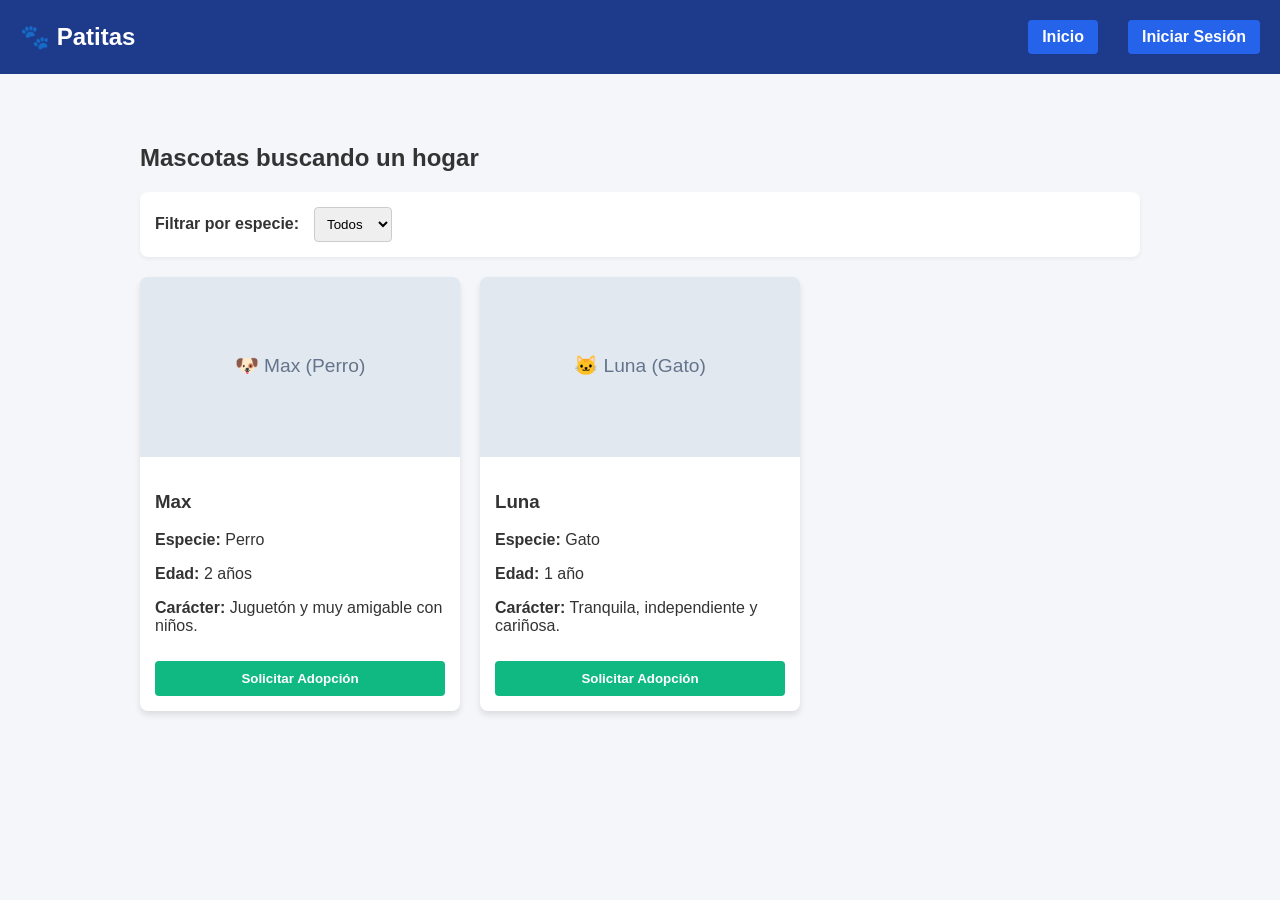
<file: index.html>
<!DOCTYPE html>
<html lang="es">
<head>
    <meta charset="UTF-8">
    <title>Patitas - Plataforma de Adopción</title>
    <link rel="stylesheet" href="style.css">
</head>
<body>
    <header>
        <h1>🐾 Patitas</h1>
        <nav id="navBar">
            <a href="index.html" class="nav-btn">Inicio</a>
            <a href="admin.html" id="linkAdmin" class="nav-btn" style="display:none; background-color: #7c3aed;">Panel Admin</a>
            <a href="publicar.html" id="linkPublicar" class="nav-btn" style="display:none;">Registrar Mascota</a>
            <span id="userSpan" style="font-weight: bold; margin-left: 10px;"></span>
            <a href="login.html" id="linkLogin" class="nav-btn">Iniciar Sesión</a>
            <a href="#" id="linkLogout" class="nav-btn nav-logout" onclick="cerrarSesion()" style="display:none;">Cerrar Sesión</a>
        </nav>
    </header>

    <div class="container">
        <h2>Mascotas buscando un hogar</h2>
        
        <div class="filtros-box">
            <label for="filtroEspecie"><strong>Filtrar por especie:</strong></label>
            <select id="filtroEspecie" onchange="filtrarMascotas()">
                <option value="todos">Todos</option>
                <option value="Perro">Perros</option>
                <option value="Gato">Gatos</option>
            </select>
        </div>

        <div class="grid-mascotas" id="gridMascotas"></div>
    </div>

    <!-- Modal personalizado -->
    <div id="customModal">
        <div class="modal-content">
            <p id="modalMessage"></p>
            <button onclick="cerrarModal()">Aceptar</button>
        </div>
    </div>

    <script>
        function mostrarMensaje(texto, callback = null) {
            document.getElementById('modalMessage').textContent = texto;
            document.getElementById('customModal').style.display = 'flex';
            window.modalCallback = callback;
        }

        function cerrarModal() {
            document.getElementById('customModal').style.display = 'none';
            if (window.modalCallback) {
                window.modalCallback();
                window.modalCallback = null;
            }
        }

        const mascotasDefault = [
            {
                nombre: "Max",
                especie: "Perro",
                edad: "2 años",
                caracter: "Juguetón y muy amigable con niños.",
                foto: "data:image/svg+xml;utf8,<svg xmlns='http://www.w3.org/2000/svg' width='400' height='300' viewBox='0 0 400 300'><rect width='100%' height='100%' fill='%23e2e8f0'/><text x='50%' y='50%' dominant-baseline='middle' text-anchor='middle' font-family='sans-serif' font-size='24' fill='%2364748b'>🐶 Max (Perro)</text></svg>"
            },
            {
                nombre: "Luna",
                especie: "Gato",
                edad: "1 año",
                caracter: "Tranquila, independiente y cariñosa.",
                foto: "data:image/svg+xml;utf8,<svg xmlns='http://www.w3.org/2000/svg' width='400' height='300' viewBox='0 0 400 300'><rect width='100%' height='100%' fill='%23e2e8f0'/><text x='50%' y='50%' dominant-baseline='middle' text-anchor='middle' font-family='sans-serif' font-size='24' fill='%2364748b'>🐱 Luna (Gato)</text></svg>"
            }
        ];

        function obtenerMascotas() {
            let guardadas = JSON.parse(localStorage.getItem('patitas_mascotas'));
            if (!guardadas || guardadas.length === 0) {
                localStorage.setItem('patitas_mascotas', JSON.stringify(mascotasDefault));
                return mascotasDefault;
            }
            return guardadas;
        }

        function verificarSesion() {
            const usuarioActivo = JSON.parse(localStorage.getItem('patitas_usuario_activo'));
            const linkLogin = document.getElementById('linkLogin');
            const linkLogout = document.getElementById('linkLogout');
            const linkPublicar = document.getElementById('linkPublicar');
            const linkAdmin = document.getElementById('linkAdmin');
            const userSpan = document.getElementById('userSpan');

            if (usuarioActivo) {
                linkLogin.style.display = 'none';
                linkLogout.style.display = 'inline-block';
                const primerNombre = usuarioActivo.nombre.trim().split(' ')[0];
                userSpan.textContent = primerNombre;
                
                // Todos los usuarios logueados pueden registrar mascotas para evaluación
                linkPublicar.style.display = 'inline-block';

                // Solo el admin ve el panel de administración
                if (usuarioActivo.email === 'admin@patitas.com' || usuarioActivo.tipo === 'Admin') {
                    linkAdmin.style.display = 'inline-block';
                } else {
                    linkAdmin.style.display = 'none';
                }
            } else {
                linkLogin.style.display = 'inline-block';
                linkLogout.style.display = 'none';
                userSpan.textContent = '';
                linkPublicar.style.display = 'none';
                linkAdmin.style.display = 'none';
            }
        }

        function mostrarMascotas(lista) {
            const grid = document.getElementById('gridMascotas');
            grid.innerHTML = "";
            
            if (lista.length === 0) {
                grid.innerHTML = "<p>No hay mascotas registradas con ese filtro.</p>";
                return;
            }

            lista.forEach((m) => {
                grid.innerHTML += `
                    <div class="card">
                        <img src="${m.foto}" alt="${m.nombre}">
                        <div class="card-content">
                            <div>
                                <h3>${m.nombre}</h3>
                                <p><strong>Especie:</strong> ${m.especie}</p>
                                <p><strong>Edad:</strong> ${m.edad}</p>
                                <p><strong>Carácter:</strong> ${m.caracter}</p>
                            </div>
                            <div>
                                <button class="btn-adoptar" onclick="solicitarAdopcion('${m.nombre}')">Solicitar Adopción</button>
                            </div>
                        </div>
                    </div>
                `;
            });
        }

        function filtrarMascotas() {
            const especieSeleccionada = document.getElementById('filtroEspecie').value;
            const mascotas = obtenerMascotas();
            
            if (especieSeleccionada === 'todos') {
                mostrarMascotas(mascotas);
            } else {
                const filtradas = mascotas.filter(m => m.especie === especieSeleccionada);
                mostrarMascotas(filtradas);
            }
        }

        function solicitarAdopcion(nombreMascota) {
            const usuarioActivo = JSON.parse(localStorage.getItem('patitas_usuario_activo'));
            if (!usuarioActivo) {
                mostrarMensaje("Debes iniciar sesión para poder solicitar una adopción.", () => {
                    window.location.href = 'login.html';
                });
                return;
            }

            let solicitudes = JSON.parse(localStorage.getItem('patitas_solicitudes')) || [];
            solicitudes.push({
                mascota: nombreMascota,
                usuario: `${usuarioActivo.nombre} ${usuarioActivo.appPaterno || ''}`,
                email: usuarioActivo.email,
                fecha: new Date().toLocaleDateString()
            });
            localStorage.setItem('patitas_solicitudes', JSON.stringify(solicitudes));

            mostrarMensaje("Solicitud de adopción enviada con éxito.");
        }

        function cerrarSesion() {
            localStorage.removeItem('patitas_usuario_activo');
            mostrarMensaje("Has cerrado sesión correctamente.", () => {
                window.location.href = 'index.html';
            });
        }

        window.onload = () => {
            verificarSesion();
            mostrarMascotas(obtenerMascotas());
        };
    </script>
</body>
</html>
</file>
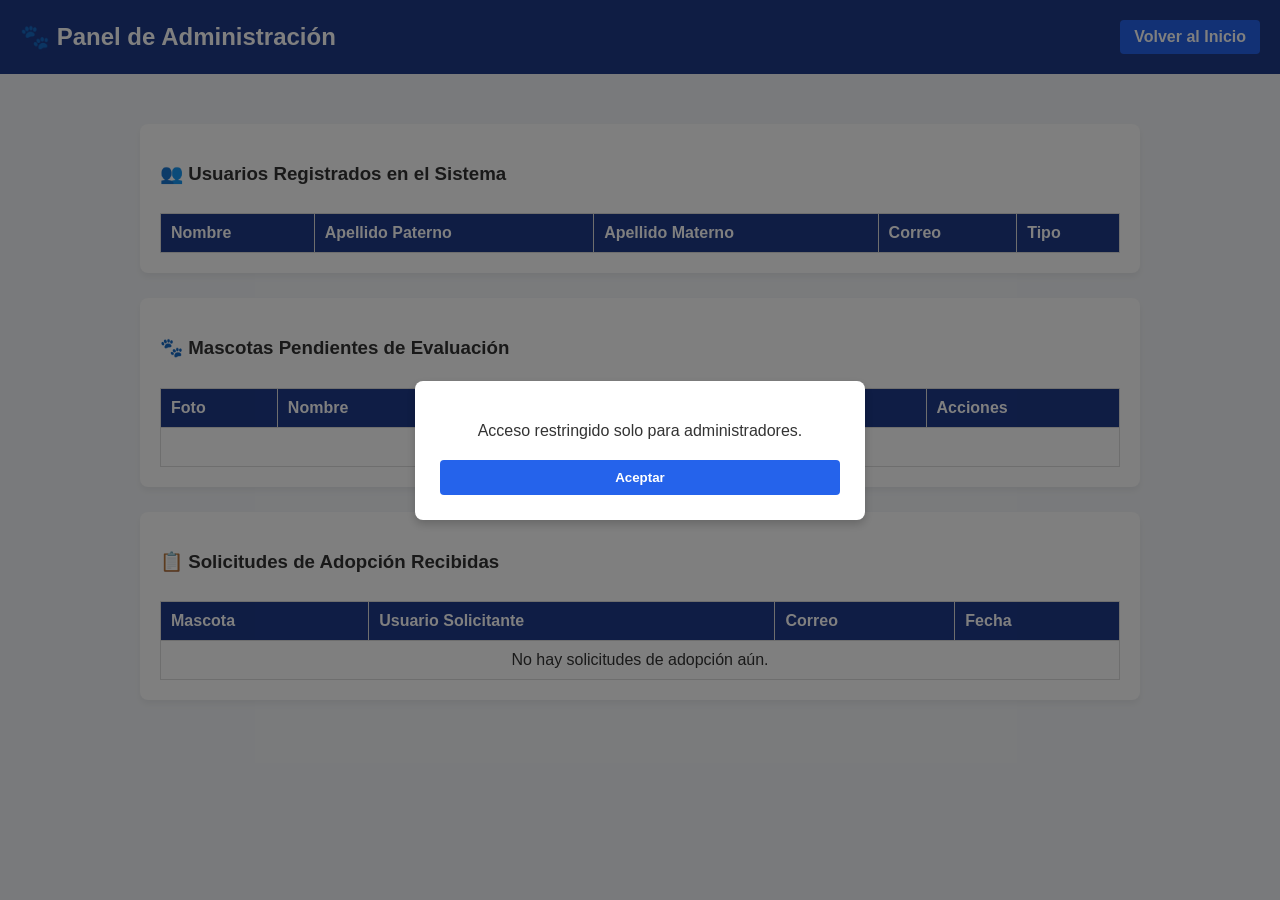
<file: admin.html>
<!DOCTYPE html>
<html lang="es">
<head>
    <meta charset="UTF-8">
    <title>Panel de Administración - Patitas</title>
    <link rel="stylesheet" href="style.css">
    <style>
        .admin-section {
            background: white;
            padding: 20px;
            border-radius: 8px;
            margin-bottom: 25px;
            box-shadow: 0 4px 6px rgba(0,0,0,0.05);
        }
        table {
            width: 100%;
            border-collapse: collapse;
            margin-top: 10px;
        }
        th, td {
            border: 1px solid #ddd;
            padding: 10px;
            text-align: left;
        }
        th {
            background-color: #1e3a8a;
            color: white;
        }
        img.admin-img {
            width: 60px;
            height: 60px;
            object-fit: cover;
            border-radius: 4px;
        }
        .btn-aprobar {
            background-color: #10b981;
            padding: 6px 12px;
            width: auto;
        }
        .btn-rechazar {
            background-color: #dc2626;
            padding: 6px 12px;
            width: auto;
            margin-top: 5px;
        }
    </style>
</head>
<body>
    <header>
        <h1>🐾 Panel de Administración</h1>
        <nav>
            <a href="index.html" class="nav-btn">Volver al Inicio</a>
        </nav>
    </header>

    <div class="container">
        <!-- Usuarios Registrados -->
        <div class="admin-section">
            <h3>👥 Usuarios Registrados en el Sistema</h3>
            <div style="overflow-x: auto;">
                <table id="tablaUsuarios">
                    <thead>
                        <tr>
                            <th>Nombre</th>
                            <th>Apellido Paterno</th>
                            <th>Apellido Materno</th>
                            <th>Correo</th>
                            <th>Tipo</th>
                        </tr>
                    </thead>
                    <tbody></tbody>
                </table>
            </div>
        </div>

        <!-- Mascotas Pendientes de Evaluación -->
        <div class="admin-section">
            <h3>🐾 Mascotas Pendientes de Evaluación</h3>
            <div style="overflow-x: auto;">
                <table id="tablaPendientes">
                    <thead>
                        <tr>
                            <th>Foto</th>
                            <th>Nombre</th>
                            <th>Especie</th>
                            <th>Edad</th>
                            <th>Carácter</th>
                            <th>Acciones</th>
                        </tr>
                    </thead>
                    <tbody></tbody>
                </table>
            </div>
        </div>

        <!-- Solicitudes de Adopción -->
        <div class="admin-section">
            <h3>📋 Solicitudes de Adopción Recibidas</h3>
            <div style="overflow-x: auto;">
                <table id="tablaSolicitudes">
                    <thead>
                        <tr>
                            <th>Mascota</th>
                            <th>Usuario Solicitante</th>
                            <th>Correo</th>
                            <th>Fecha</th>
                        </tr>
                    </thead>
                    <tbody></tbody>
                </table>
            </div>
        </div>
    </div>

    <!-- Modal personalizado -->
    <div id="customModal">
        <div class="modal-content">
            <p id="modalMessage"></p>
            <button onclick="cerrarModal()">Aceptar</button>
        </div>
    </div>

    <script>
        function mostrarMensaje(texto, callback = null) {
            document.getElementById('modalMessage').textContent = texto;
            document.getElementById('customModal').style.display = 'flex';
            window.modalCallback = callback;
        }

        function cerrarModal() {
            document.getElementById('customModal').style.display = 'none';
            if (window.modalCallback) {
                window.modalCallback();
                window.modalCallback = null;
            }
        }

        // Validar acceso exclusivo para administrador
        const usuarioActivo = JSON.parse(localStorage.getItem('patitas_usuario_activo'));
        if (!usuarioActivo || (usuarioActivo.email !== 'admin@patitas.com' && usuarioActivo.tipo !== 'Admin')) {
            mostrarMensaje("Acceso restringido solo para administradores.", () => {
                window.location.href = 'index.html';
            });
        }

        function cargarDatosAdmin() {
            // Cargar Usuarios
            const usuarios = JSON.parse(localStorage.getItem('patitas_usuarios')) || [];
            const tbodyUsuarios = document.querySelector('#tablaUsuarios tbody');
            tbodyUsuarios.innerHTML = "";
            usuarios.forEach(u => {
                tbodyUsuarios.innerHTML += `
                    <tr>
                        <td>${u.nombre}</td>
                        <td>${u.appPaterno || '-'}</td>
                        <td>${u.appMaterno || '-'}</td>
                        <td>${u.email}</td>
                        <td>${u.tipo || 'Adoptante'}</td>
                    </tr>
                `;
            });

            // Cargar Mascotas Pendientes
            const pendientes = JSON.parse(localStorage.getItem('patitas_mascotas_pendientes')) || [];
            const tbodyPendientes = document.querySelector('#tablaPendientes tbody');
            tbodyPendientes.innerHTML = "";
            if (pendientes.length === 0) {
                tbodyPendientes.innerHTML = `<tr><td colspan="6" style="text-align:center;">No hay mascotas pendientes de evaluación.</td></tr>`;
            } else {
                pendientes.forEach((m, index) => {
                    tbodyPendientes.innerHTML += `
                        <tr>
                            <td><img src="${m.foto}" class="admin-img"></td>
                            <td>${m.nombre}</td>
                            <td>${m.especie}</td>
                            <td>${m.edad}</td>
                            <td>${m.caracter}</td>
                            <td>
                                <button class="btn-aprobar" onclick="aprobarMascota(${index})">Aprobar</button>
                                <button class="btn-rechazar" onclick="rechazarMascota(${index})">Rechazar</button>
                            </td>
                        </tr>
                    `;
                });
            }

            // Cargar Solicitudes
            const solicitudes = JSON.parse(localStorage.getItem('patitas_solicitudes')) || [];
            const tbodySolicitudes = document.querySelector('#tablaSolicitudes tbody');
            tbodySolicitudes.innerHTML = "";
            if (solicitudes.length === 0) {
                tbodySolicitudes.innerHTML = `<tr><td colspan="4" style="text-align:center;">No hay solicitudes de adopción aún.</td></tr>`;
            } else {
                solicitudes.forEach(s => {
                    tbodySolicitudes.innerHTML += `
                        <tr>
                            <td>${s.mascota}</td>
                            <td>${s.usuario}</td>
                            <td>${s.email}</td>
                            <td>${s.fecha}</td>
                        </tr>
                    `;
                });
            }
        }

        function aprobarMascota(index) {
            let pendientes = JSON.parse(localStorage.getItem('patitas_mascotas_pendientes')) || [];
            let mascotaAprobada = pendientes.splice(index, 1)[0];

            let mascotasOficiales = JSON.parse(localStorage.getItem('patitas_mascotas')) || [];
            mascotasOficiales.push(mascotaAprobada);

            localStorage.setItem('patitas_mascotas_pendientes', JSON.stringify(pendientes));
            localStorage.setItem('patitas_mascotas', JSON.stringify(mascotasOficiales));

            mostrarMensaje("Mascota aprobada y publicada en la galería principal.", () => {
                cargarDatosAdmin();
            });
        }

        function rechazarMascota(index) {
            let pendientes = JSON.parse(localStorage.getItem('patitas_mascotas_pendientes')) || [];
            pendientes.splice(index, 1);
            localStorage.setItem('patitas_mascotas_pendientes', JSON.stringify(pendientes));

            mostrarMensaje("Mascota rechazada.", () => {
                cargarDatosAdmin();
            });
        }

        window.onload = cargarDatosAdmin;
    </script>
</body>
</html>
</file>
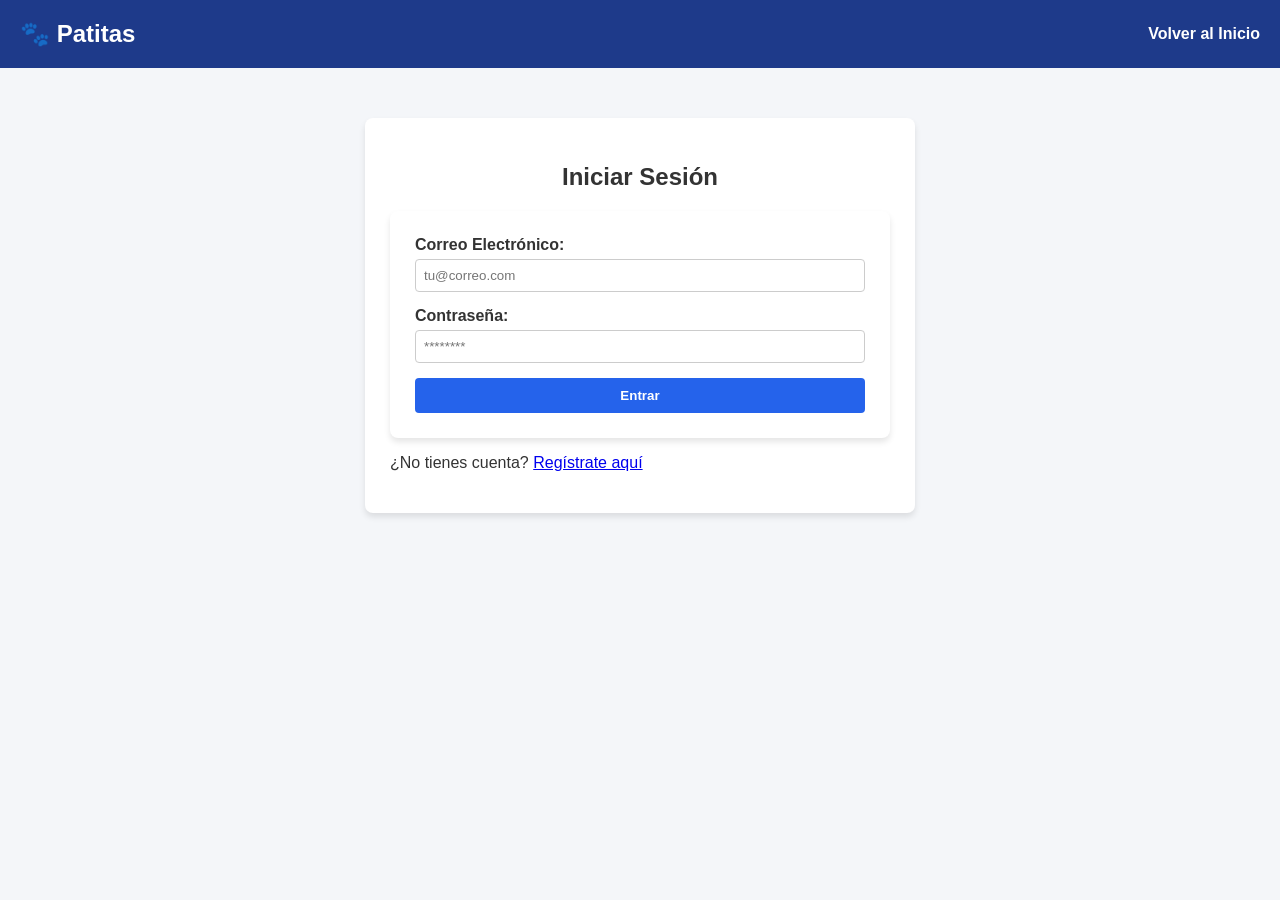
<file: inicio.html>
<!DOCTYPE html>
<html lang="es">
<head>
    <meta charset="UTF-8">
    <title>Iniciar Sesión - Patitas</title>
    <link rel="stylesheet" href="style.css">
</head>
<body>
    <header>
        <h1>🐾 Patitas</h1>
        <nav>
            <a href="index.html">Volver al Inicio</a>
        </nav>
    </header>

    <div class="container">
        <div class="auth-box">
            <h2>Iniciar Sesión</h2>
            <form onsubmit="iniciarSesion(event)">
                <div class="form-group">
                    <label>Correo Electrónico:</label>
                    <input type="email" id="emailLogin" placeholder="tu@correo.com" required>
                </div>
                <div class="form-group">
                    <label>Contraseña:</label>
                    <input type="password" id="passLogin" placeholder="********" required>
                </div>
                <button type="submit">Entrar</button>
            </form>
            <div class="switch-link">
                <p>¿No tienes cuenta? <a href="registro.html">Regístrate aquí</a></p>
            </div>
        </div>
    </div>

    <script>
        function iniciarSesion(event) {
            event.preventDefault();
            const email = document.getElementById('emailLogin').value;
            const password = document.getElementById('passLogin').value;

            let usuarios = JSON.parse(localStorage.getItem('patitas_usuarios')) || [];
            
            // Cuenta por defecto para pruebas rápidas
            if(email === "admin@patitas.com" && password === "123456") {
                const adminUser = { nombre: "Administrador", email: email, tipo: "Admin" };
                localStorage.setItem('patitas_usuario_activo', JSON.stringify(adminUser));
                alert("¡Bienvenido Administrador!");
                window.location.href = 'index.html';
                return;
            }

            const encontrado = usuarios.find(u => u.email === email && u.password === password);
            if (encontrado) {
                localStorage.setItem('patitas_usuario_activo', JSON.stringify(encontrado));
                alert(`¡Bienvenido de nuevo, ${encontrado.nombre}!`);
                window.location.href = 'index.html';
            } else {
                alert("Correo o contraseña incorrectos.");
            }
        }
    </script>
</body>
</html>
</file>
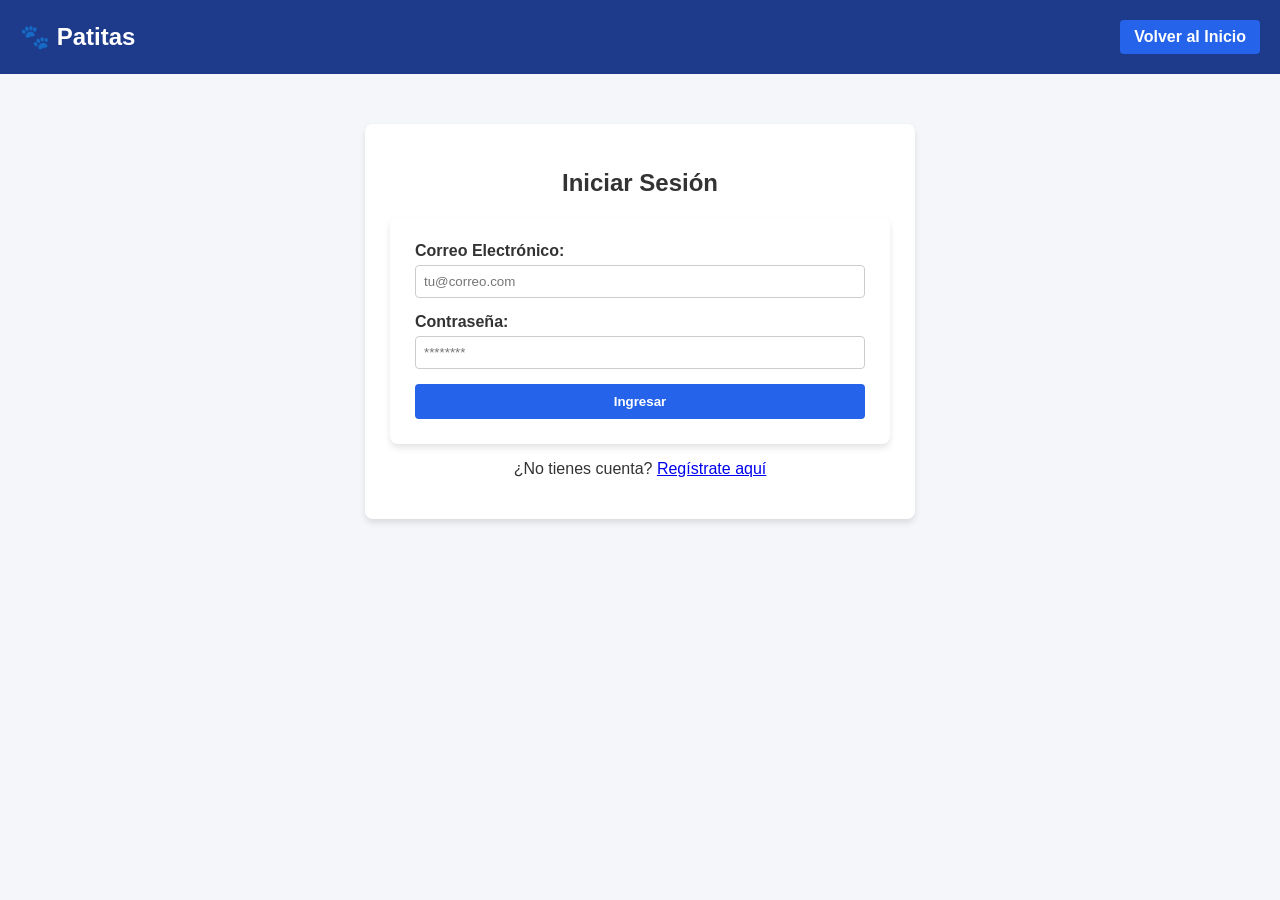
<file: login.html>
<!DOCTYPE html>
<html lang="es">
<head>
    <meta charset="UTF-8">
    <title>Iniciar Sesión - Patitas</title>
    <link rel="stylesheet" href="style.css">
    <style>
        .auth-box h2 {
            text-align: center;
        }
    </style>
</head>
<body>
    <header>
        <h1>🐾 Patitas</h1>
        <nav>
            <a href="index.html" class="nav-btn">Volver al Inicio</a>
        </nav>
    </header>

    <div class="container">
        <div class="auth-box">
            <h2>Iniciar Sesión</h2>
            <form onsubmit="iniciarSesion(event)">
                <div class="form-group">
                    <label>Correo Electrónico:</label>
                    <input type="email" id="emailLogin" placeholder="tu@correo.com" required>
                </div>
                <div class="form-group">
                    <label>Contraseña:</label>
                    <input type="password" id="passLogin" placeholder="********" required>
                </div>
                <button type="submit">Ingresar</button>
            </form>
            <div class="switch-link" style="margin-top: 15px; text-align: center;">
                <p>¿No tienes cuenta? <a href="registro.html">Regístrate aquí</a></p>
            </div>
        </div>
    </div>

    <!-- Modal personalizado para alertas limpias -->
    <div id="customModal">
        <div class="modal-content">
            <p id="modalMessage"></p>
            <button onclick="cerrarModal()">Aceptar</button>
        </div>
    </div>

    <script>
        function mostrarMensaje(texto, callback = null) {
            document.getElementById('modalMessage').textContent = texto;
            document.getElementById('customModal').style.display = 'flex';
            window.modalCallback = callback;
        }

        function cerrarModal() {
            document.getElementById('customModal').style.display = 'none';
            if (window.modalCallback) {
                window.modalCallback();
                window.modalCallback = null;
            }
        }

        function iniciarSesion(event) {
            event.preventDefault();
            const email = document.getElementById('emailLogin').value.trim();
            const password = document.getElementById('passLogin').value.trim();

            // Cuenta Administrador Principal predeterminada con tus datos
            if (email === "joselinpegu12@gmail.com" && password === "1234") {
                const adminUser = {
                    nombre: "Joselin",
                    appPaterno: "Admin",
                    email: "joselinpegu12@gmail.com",
                    tipo: "Admin"
                };
                localStorage.setItem('patitas_usuario_activo', JSON.stringify(adminUser));
                
                // Asegurar que exista en la lista de usuarios
                let usuarios = JSON.parse(localStorage.getItem('patitas_usuarios')) || [];
                if (!usuarios.some(u => u.email === email)) {
                    usuarios.push(adminUser);
                    localStorage.setItem('patitas_usuarios', JSON.stringify(usuarios));
                }

                mostrarMensaje("¡Bienvenida de vuelta, Joselin!", () => {
                    window.location.href = 'index.html';
                });
                return;
            }

            // Buscar en los usuarios registrados normalmente
            let usuarios = JSON.parse(localStorage.getItem('patitas_usuarios')) || [];
            const usuarioEncontrado = usuarios.find(u => u.email === email && u.password === password);

            if (usuarioEncontrado) {
                localStorage.setItem('patitas_usuario_activo', JSON.stringify(usuarioEncontrado));
                mostrarMensaje(`¡Bienvenido/a, ${usuarioEncontrado.nombre}!`, () => {
                    window.location.href = 'index.html';
                });
            } else {
                mostrarMensaje("Correo o contraseña incorrectos.");
            }
        }
    </script>
</body>
</html>
</file>
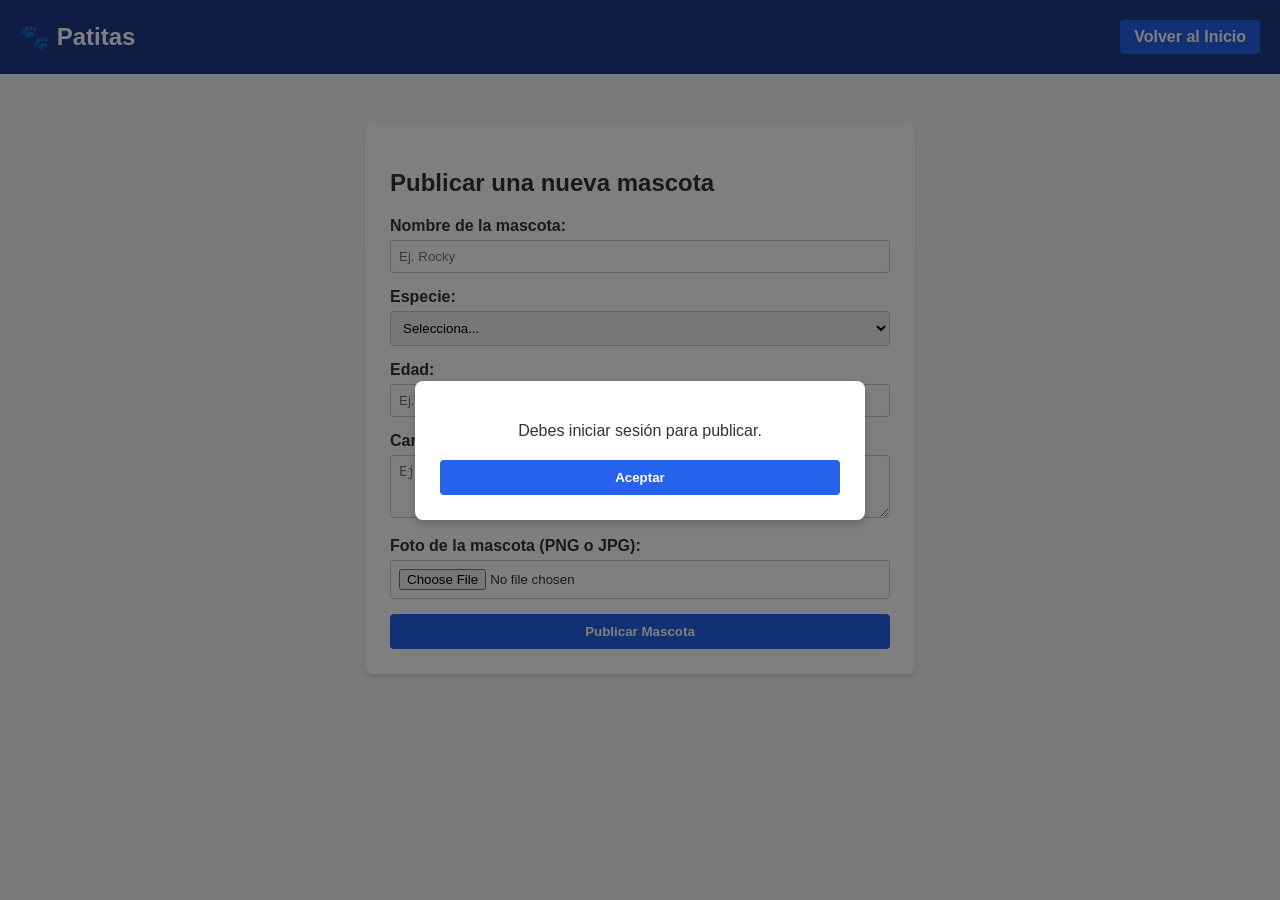
<file: publicar.html>
<!DOCTYPE html>
<html lang="es">
<head>
    <meta charset="UTF-8">
    <title>Publicar Mascota - Patitas</title>
    <link rel="stylesheet" href="style.css">
</head>
<body>
    <header>
        <h1>🐾 Patitas</h1>
        <nav>
            <a href="index.html" class="nav-btn">Volver al Inicio</a>
        </nav>
    </header>

    <div class="container">
        <form onsubmit="registrarMascota(event)">
            <h2>Publicar una nueva mascota</h2>
            
            <div class="form-group">
                <label>Nombre de la mascota:</label>
                <input type="text" id="nombreMascota" placeholder="Ej. Rocky" required>
            </div>

            <div class="form-group">
                <label>Especie:</label>
                <select id="especieMascota" required>
                    <option value="">Selecciona...</option>
                    <option value="Perro">Perro</option>
                    <option value="Gato">Gato</option>
                </select>
            </div>

            <div class="form-group">
                <label>Edad:</label>
                <input type="text" id="edadMascota" placeholder="Ej. 1 año" required>
            </div>

            <div class="form-group">
                <label>Carácter / Personalidad:</label>
                <textarea id="caracterMascota" rows="3" placeholder="Ej. Juguetón, amigable..." required></textarea>
            </div>

            <div class="form-group">
                <label>Foto de la mascota (PNG o JPG):</label>
                <input type="file" id="fotoMascota" accept="image/*" required>
            </div>

            <button type="submit">Publicar Mascota</button>
        </form>
    </div>

    <div id="customModal">
        <div class="modal-content">
            <p id="modalMessage"></p>
            <button onclick="cerrarModal()">Aceptar</button>
        </div>
    </div>

    <script>
        function mostrarMensaje(texto, callback = null) {
            document.getElementById('modalMessage').textContent = texto;
            document.getElementById('customModal').style.display = 'flex';
            window.modalCallback = callback;
        }
        function cerrarModal() {
            document.getElementById('customModal').style.display = 'none';
            if (window.modalCallback) { window.modalCallback(); window.modalCallback = null; }
        }

        const usuarioActivo = JSON.parse(localStorage.getItem('patitas_usuario_activo'));
        if (!usuarioActivo) {
            mostrarMensaje("Debes iniciar sesión para publicar.", () => {
                window.location.href = 'login.html';
            });
        }

        function registrarMascota(event) {
            event.preventDefault();
            
            const nombre = document.getElementById('nombreMascota').value.trim();
            const especie = document.getElementById('especieMascota').value;
            const edad = document.getElementById('edadMascota').value.trim();
            const caracter = document.getElementById('caracterMascota').value.trim();
            const inputFoto = document.getElementById('fotoMascota');

            const archivo = inputFoto.files[0];
            if (archivo) {
                const lector = new FileReader();
                lector.onload = function(e) {
                    const base64Image = e.target.result;

                    let mascotas = JSON.parse(localStorage.getItem('patitas_mascotas')) || [];
                    mascotas.push({
                        nombre,
                        especie,
                        edad,
                        caracter,
                        foto: base64Image
                    });
                    localStorage.setItem('patitas_mascotas', JSON.stringify(mascotas));

                    mostrarMensaje("Mascota publicada con éxito.", () => {
                        window.location.href = 'index.html';
                    });
                };
                lector.readAsDataURL(archivo);
            }
        }
    </script>
</body>
</html>
</file>
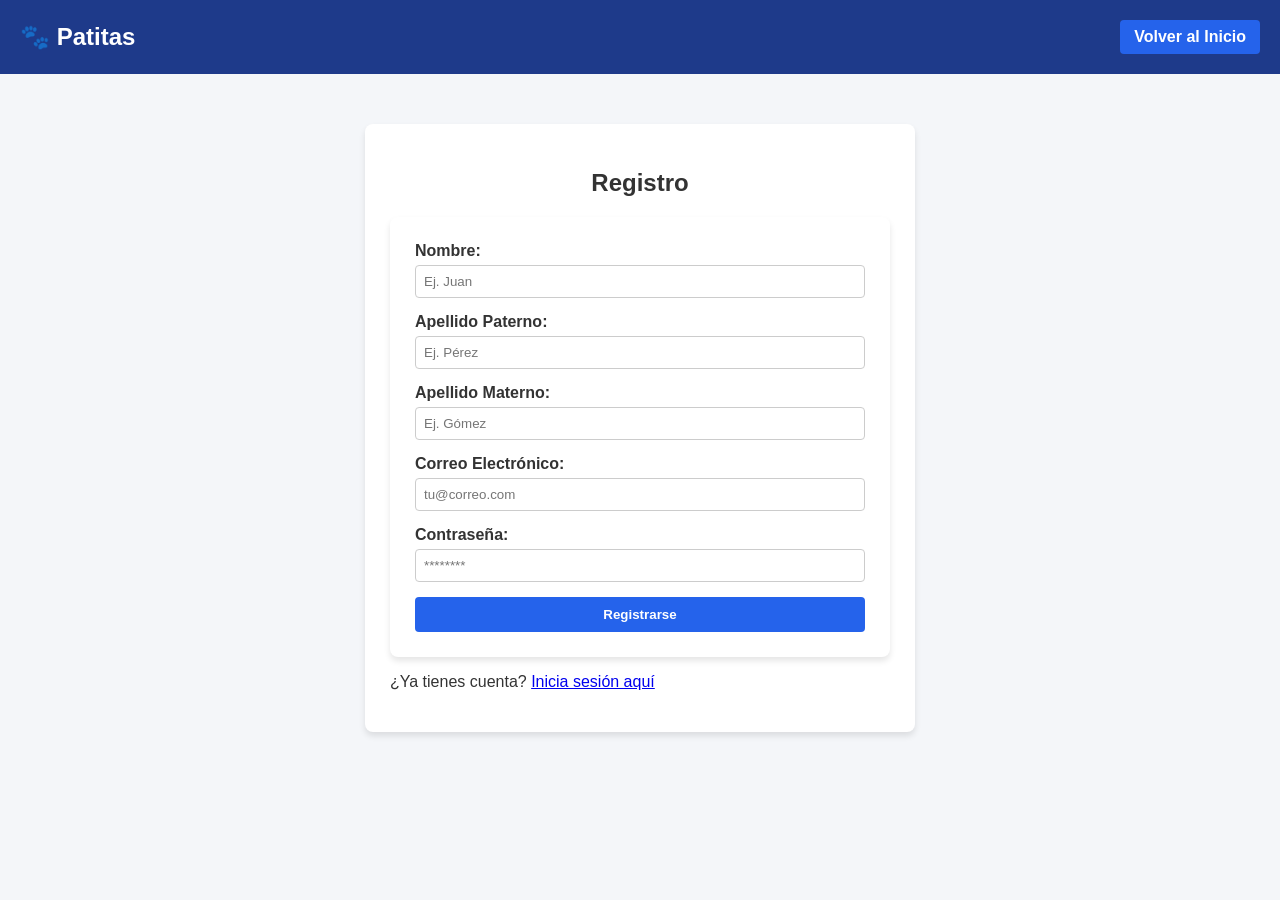
<file: registro.html>
<!DOCTYPE html>
<html lang="es">
<head>
    <meta charset="UTF-8">
    <title>Registro - Patitas</title>
    <link rel="stylesheet" href="style.css">
    <style>
        /* Estilo específico para centrar el título de la tarjeta */
        .auth-box h2 {
            text-align: center;
        }
    </style>
</head>
<body>
    <header>
        <h1>🐾 Patitas</h1>
        <nav>
            <a href="index.html" class="nav-btn">Volver al Inicio</a>
        </nav>
    </header>

    <div class="container">
        <div class="auth-box">
            <h2>Registro</h2>
            <form onsubmit="registrarUsuario(event)">
                <div class="form-group">
                    <label>Nombre:</label>
                    <input type="text" id="nombreReg" placeholder="Ej. Juan" required>
                </div>
                <div class="form-group">
                    <label>Apellido Paterno:</label>
                    <input type="text" id="appPaternoReg" placeholder="Ej. Pérez" required>
                </div>
                <div class="form-group">
                    <label>Apellido Materno:</label>
                    <input type="text" id="appMaternoReg" placeholder="Ej. Gómez" required>
                </div>
                <div class="form-group">
                    <label>Correo Electrónico:</label>
                    <input type="email" id="emailReg" placeholder="tu@correo.com" required>
                </div>
                <div class="form-group">
                    <label>Contraseña:</label>
                    <input type="password" id="passReg" placeholder="********" required>
                </div>
                <button type="submit">Registrarse</button>
            </form>
            <div class="switch-link">
                <p>¿Ya tienes cuenta? <a href="login.html">Inicia sesión aquí</a></p>
            </div>
        </div>
    </div>

    <!-- Modal personalizado para mensajes limpios -->
    <div id="customModal">
        <div class="modal-content">
            <p id="modalMessage"></p>
            <button onclick="cerrarModal()">Aceptar</button>
        </div>
    </div>

    <script>
        function mostrarMensaje(texto, callback = null) {
            document.getElementById('modalMessage').textContent = texto;
            document.getElementById('customModal').style.display = 'flex';
            window.modalCallback = callback;
        }

        function cerrarModal() {
            document.getElementById('customModal').style.display = 'none';
            if (window.modalCallback) {
                window.modalCallback();
                window.modalCallback = null;
            }
        }

        function registrarUsuario(event) {
            event.preventDefault();
            const nombre = document.getElementById('nombreReg').value;
            const appPaterno = document.getElementById('appPaternoReg').value;
            const appMaterno = document.getElementById('appMaternoReg').value;
            const email = document.getElementById('emailReg').value;
            const password = document.getElementById('passReg').value;

            let usuarios = JSON.parse(localStorage.getItem('patitas_usuarios')) || [];
            
            if(usuarios.some(u => u.email === email)) {
                mostrarMensaje("Este correo ya está registrado.");
                return;
            }

            const nuevoUsuario = { nombre, appPaterno, appMaterno, email, password, tipo: "Adoptante" };
            usuarios.push(nuevoUsuario);
            localStorage.setItem('patitas_usuarios', JSON.stringify(usuarios));

            // Al hacer clic en aceptar, redirige a login
            mostrarMensaje("Registro enviado al administrador para su evaluación.", () => {
                window.location.href = 'login.html';
            });
        }
    </script>
</body>
</html>
</file>
<file: style.css>
body {
    font-family: 'Segoe UI', Tahoma, Geneva, Verdana, sans-serif;
    background-color: #f4f6f9;
    margin: 0;
    padding: 0;
    color: #333;
}
header {
    background-color: #1e3a8a;
    color: white;
    padding: 20px;
    display: flex;
    justify-content: space-between;
    align-items: center;
    flex-wrap: wrap;
}
header h1 {
    margin: 0;
    font-size: 24px;
}
nav {
    display: flex;
    align-items: center;
    gap: 10px;
    flex-wrap: wrap;
}
nav a, nav span {
    color: white;
    text-decoration: none;
    font-weight: bold;
}
.nav-btn {
    background-color: #2563eb;
    padding: 8px 14px;
    border-radius: 4px;
    transition: background 0.2s;
}
.nav-btn:hover {
    background-color: #1d4ed8;
}
.nav-logout {
    background-color: #dc2626;
}
.nav-logout:hover {
    background-color: #b91c1c;
}
.container {
    max-width: 1000px;
    margin: 30px auto;
    padding: 20px;
}
.filtros-box {
    background: white;
    padding: 15px;
    border-radius: 8px;
    margin-bottom: 20px;
    box-shadow: 0 2px 4px rgba(0,0,0,0.05);
    display: flex;
    gap: 15px;
    align-items: center;
}
.filtros-box select {
    padding: 8px;
    border-radius: 4px;
    border: 1px solid #ccc;
}

/* Cuadritos uniformes para las mascotas */
.grid-mascotas {
    display: grid;
    grid-template-columns: repeat(auto-fill, minmax(250px, 1fr));
    gap: 20px;
}
.card {
    background: white;
    border-radius: 8px;
    overflow: hidden;
    box-shadow: 0 4px 6px rgba(0,0,0,0.1);
    display: flex;
    flex-direction: column;
    height: 100%;
}
.card img {
    width: 100%;
    height: 180px;
    object-fit: cover; /* Mantiene la proporción de la foto sin deformarla */
    background-color: #e2e8f0;
}
.card-content {
    padding: 15px;
    flex-grow: 1;
    display: flex;
    flex-direction: column;
    justify-content: space-between;
}
form, .auth-box {
    background: white;
    padding: 25px;
    border-radius: 8px;
    box-shadow: 0 4px 6px rgba(0,0,0,0.1);
    max-width: 500px;
    margin: 0 auto;
}
.auth-box h2 {
    text-align: center;
}
.form-group {
    margin-bottom: 15px;
}
.form-group label {
    display: block;
    margin-bottom: 5px;
    font-weight: bold;
}
.form-group input, .form-group textarea, .form-group select {
    width: 100%;
    padding: 8px;
    border: 1px solid #ccc;
    border-radius: 4px;
    box-sizing: border-box;
}
button {
    background-color: #2563eb;
    color: white;
    padding: 10px 15px;
    border: none;
    border-radius: 4px;
    cursor: pointer;
    font-weight: bold;
    width: 100%;
}
button:hover {
    background-color: #1d4ed8;
}
.btn-adoptar {
    background-color: #10b981;
    margin-top: 10px;
}
.btn-adoptar:hover {
    background-color: #059669;
}

/* Modal personalizado */
#customModal {
    display: none;
    position: fixed;
    top: 0; left: 0; width: 100%; height: 100%;
    background: rgba(0,0,0,0.5);
    justify-content: center;
    align-items: center;
    z-index: 1000;
}
.modal-content {
    background: white;
    padding: 25px;
    border-radius: 8px;
    text-align: center;
    max-width: 400px;
    width: 90%;
    box-shadow: 0 4px 10px rgba(0,0,0,0.2);
}
.modal-content p {
    margin-bottom: 20px;
    font-size: 16px;
    font-weight: 500;
}
</file>
